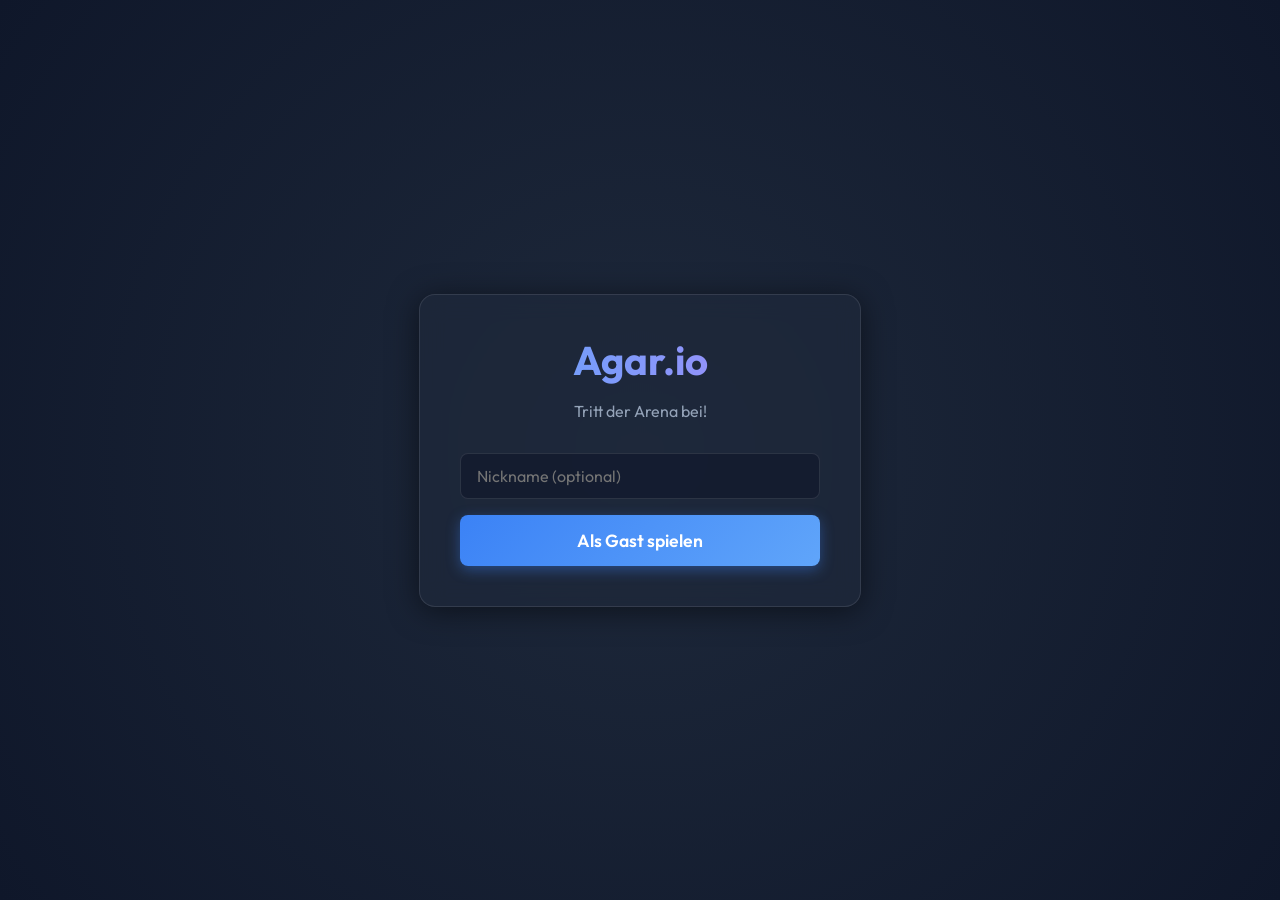
<file: index.html>
<!DOCTYPE html>
<!-- Diese Datei baut das Grundgerüst (Skelett) unserer Webseite auf -->
<html lang="en">
<head>
    <!-- Grundeinstellungen für den Browser (z.B. wie Buchstaben dargestellt werden sollen) -->
    <meta charset="UTF-8">
    <meta name="viewport" content="width=device-width, initial-scale=1.0">
    <!-- Der Titel, der oben im Tab des Browsers angezeigt wird -->
    <title>Agar.io Clone</title>
    <!-- Verbindet unsere HTML-Struktur mit der Design-Datei (CSS), damit es gut aussieht -->
    <link rel="stylesheet" href="style.css">
</head>
<body>

    <!-- Hauptmenü: Das ist der Bereich, den man sieht, bevor das Spiel startet -->
    <div id="main-menu" class="menu-container">
        <!-- Ein durchsichtiges Fenster für das Menü -->
        <div class="glass-panel fade-in menu-box">
            <!-- Die große Überschrift -->
            <h1 class="title">Agar.io</h1>
            <!-- Der kleine Text darunter -->
            <p class="subtitle">Tritt der Arena bei!</p>
            <!-- Ein Textfeld, in das der Spieler seinen Namen tippen kann (maximal 15 Buchstaben) -->
            <input type="text" id="nickname" placeholder="Nickname (optional)" maxlength="15">
            <!-- Der Knopf zum Starten des Spiels -->
            <button id="play-btn">Als Gast spielen</button>
        </div>
    </div>

    <!-- Spiel-Oberfläche: Dieser Teil ist am Anfang versteckt (display: none) und wird erst beim Start gezeigt -->
    <div id="game-ui" style="display: none;">
        <!-- Die 'canvas' (Leinwand) ist die Fläche, auf der das Spiel gezeichnet wird (Spieler, Futter, etc.) -->
        <canvas id="game-canvas"></canvas>
        
        <!-- Ein kleines Fenster oben rechts, das technische Details zur Internetverbindung anzeigt -->
        <div class="glass-panel fade-in diagnostics">
            <h3>Netzwerk-Diagnose</h3>
            <div class="stat-row">
                <span class="stat-label">Bilder pro Sekunde (FPS):</span>
                <span id="stat-fps" class="stat-value">0</span>
            </div>
            <div class="stat-row">
                <span class="stat-label">Verzögerung (Ping):</span>
                <span id="stat-ping" class="stat-value">0 ms</span>
            </div>
            <div class="stat-row">
                <span class="stat-label">Empfangene Daten (Rx):</span>
                <span id="stat-rx" class="stat-value">0</span>
            </div>
            <div class="stat-row">
                <span class="stat-label">Gesendete Daten (Tx):</span>
                <span id="stat-tx" class="stat-value">0</span>
            </div>
        </div>
    </div>

    <!-- Das bindet unsere JavaScript-Datei ein, die dem Spiel Leben einhaucht (Bewegung, Klicks, Server-Verbindung) -->
    <script src="game.js"></script>
</body>
</html>
</file>
<file: style.css>
@import url('https://fonts.googleapis.com/css2?family=Outfit:wght@400;600;800&display=swap');

/* Hier legen wir unsere Basis-Farben an, wie auf einer Malerpalette.
   Das macht es einfacher, später Farben zu ändern, da wir sie nur hier anpassen müssen. */
:root {
  --bg-color: #0f172a; /* Die dunkelblaue Hintergrundfarbe */
  --panel-bg: rgba(30, 41, 59, 0.7); /* Eine halbtransparente, leicht hellere Farbe für Fenster */
  --border-color: rgba(255, 255, 255, 0.1); /* Eine sehr helle, fast unsichtbare Rahmenfarbe */
  --primary: #3b82f6; /* Unser Haupt-Blau, z.B. für Knöpfe */
  --primary-hover: #2563eb; /* Ein etwas dunkleres Blau, wenn man mit der Maus über den Knopf fährt */
  --text-color: #f8fafc; /* Die Textfarbe, fast komplett Weiß */
}

/* Dies gilt für die gesamte Webseite (den "Körper" oder "body") */
body {
  margin: 0; /* Kein Abstand zum Rand des Browserfensters */
  padding: 0;
  font-family: 'Outfit', sans-serif; /* Die Schriftart, die wir ganz oben importiert haben */
  background-color: var(--bg-color); /* Wir benutzen unsere Hintergrundfarbe von der Palette oben */
  color: var(--text-color); /* Wir benutzen unsere weiße Textfarbe */
  overflow: hidden; /* Verhindert, dass man hoch- oder runterscrollen kann (das Spiel füllt den ganzen Bildschirm) */
}

/* Dies erzeugt den modernen "Milchglas-Effekt" (Glassmorphism) für unsere Menüfenster */
.glass-panel {
  background: var(--panel-bg); /* Leicht durchsichtiger Hintergrund */
  backdrop-filter: blur(12px); /* Dies verschwommen den Hintergrund hinter dem Fenster, wie Milchglas */
  -webkit-backdrop-filter: blur(12px); /* Gleicher Effekt für Safari-Browser */
  border: 1px solid var(--border-color); /* Ein ganz dünner Rahmen */
  border-radius: 16px; /* Abgerundete Ecken am Fenster */
  box-shadow: 0 4px 30px rgba(0, 0, 0, 0.5); /* Ein dunkler Schatten, damit das Fenster "schwebt" */
}

/* Menu Container */
.menu-container {
  width: 100vw;
  height: 100vh;
  display: flex;
  align-items: center;
  justify-content: center;
  background-image: radial-gradient(circle at center, #1e293b 0%, #0f172a 100%);
  position: absolute;
  top: 0;
  left: 0;
  z-index: 10;
}

.menu-box {
  padding: 40px;
  width: 100%;
  max-width: 360px;
  text-align: center;
}

.title {
  font-size: 2.5rem;
  margin: 0 0 8px 0;
  background: linear-gradient(to right, #60a5fa, #a78bfa);
  -webkit-background-clip: text;
  -webkit-text-fill-color: transparent;
}

.subtitle {
  color: #94a3b8;
  margin-bottom: 32px;
}

input {
  width: 100%;
  padding: 12px 16px;
  margin-bottom: 16px;
  border-radius: 8px;
  border: 1px solid var(--border-color);
  background: rgba(15, 23, 42, 0.6);
  color: white;
  font-family: 'Outfit', sans-serif;
  font-size: 1rem;
  box-sizing: border-box;
  transition: all 0.3s ease;
}

input:focus {
  outline: none;
  border-color: var(--primary);
  box-shadow: 0 0 0 2px rgba(59, 130, 246, 0.2);
}

/* Das ist der Button (Knopf) zum Spielen */
button {
  width: 100%; /* Der Knopf füllt die ganze Breite des Fensters aus */
  padding: 14px 20px;
  border: none; /* Kein Rand */
  border-radius: 8px; /* Leicht abgerundete Ecken */
  background: linear-gradient(135deg, var(--primary), #60a5fa); /* Ein Farbverlauf von Blau zu Hellblau */
  color: white; /* Weißer Text */
  font-family: 'Outfit', sans-serif;
  font-weight: 600; /* Etwas dickerer Text (fett) */
  font-size: 1.1rem;
  cursor: pointer; /* Wenn man mit der Maus drüberfährt, wird der Cursor zu einer Hand (klickbar) */
  transition: transform 0.2s ease, box-shadow 0.2s ease; /* Macht Animationen (wie das Klicken) weich und fließend */
  box-shadow: 0 4px 14px rgba(59, 130, 246, 0.4); /* Ein blauer Leuchteffekt (Schatten) */
}

/* Was passiert, wenn die Maus über dem Knopf schwebt */
button:hover {
  transform: translateY(-2px); /* Der Knopf bewegt sich ein kleines Stück nach oben, als würde er "aufstehen" */
  box-shadow: 0 6px 20px rgba(59, 130, 246, 0.6); /* Der blaue Leuchteffekt wird stärker */
}

/* Was passiert, wenn man den Knopf anklickt (gedrückt hält) */
button:active {
  transform: translateY(0); /* Der Knopf geht wieder nach unten, wie ein echter Knopf, den man reindrückt */
}

/* Animations */
@keyframes fadeIn {
  from { opacity: 0; transform: translateY(20px) scale(0.95); }
  to { opacity: 1; transform: translateY(0) scale(1); }
}

.fade-in {
  animation: fadeIn 0.6s cubic-bezier(0.16, 1, 0.3, 1) forwards;
}

/* Game Canvas */
#game-canvas {
  display: block;
  cursor: crosshair;
}

/* Diagnostics */
.diagnostics {
  position: absolute;
  top: 20px;
  right: 20px;
  padding: 20px;
  width: 240px;
  pointer-events: none;
}

.diagnostics h3 {
  margin: 0 0 16px 0;
  font-size: 1.1rem;
  color: #60a5fa;
}

.stat-row {
  display: flex;
  justify-content: space-between;
  margin-bottom: 8px;
}

.stat-label {
  color: #94a3b8;
}

.stat-value {
  font-weight: bold;
}
</file>
